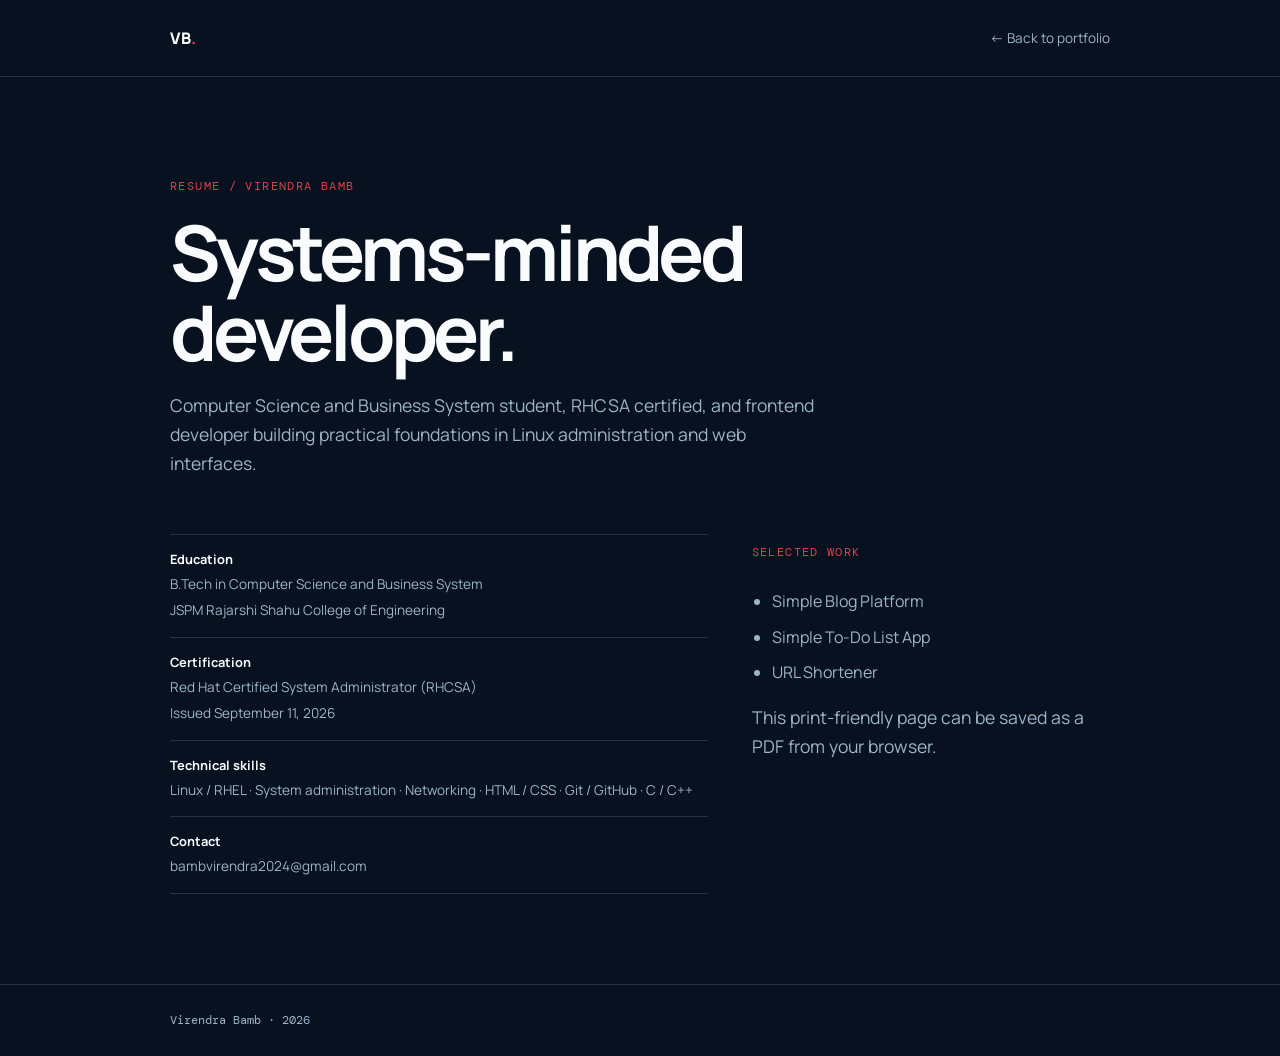
<file: resume.html>
<!DOCTYPE html>
<html lang="en">
<head>
    <meta charset="UTF-8">
    <meta name="viewport" content="width=device-width, initial-scale=1.0">
    <title>Resume | Virendra Bamb</title>
    <link rel="stylesheet" href="css/projects.css">
</head>
<body>
    <header class="project-header"><nav class="project-nav container"><a class="logo" href="index.html">VB<span>.</span></a><a class="back-link" href="index.html">← Back to portfolio</a></nav></header>
    <main class="container"><p class="eyebrow">Resume / Virendra Bamb</p><h1>Systems-minded developer.</h1><p class="intro">Computer Science and Business System student, RHCSA certified, and frontend developer building practical foundations in Linux administration and web interfaces.</p><div class="project-layout"><div><div class="details"><div><strong>Education</strong><span>B.Tech in Computer Science and Business System<br>JSPM Rajarshi Shahu College of Engineering</span></div><div><strong>Certification</strong><span>Red Hat Certified System Administrator (RHCSA)<br>Issued September 11, 2026</span></div><div><strong>Technical skills</strong><span>Linux / RHEL · System administration · Networking · HTML / CSS · Git / GitHub · C / C++</span></div><div><strong>Contact</strong><span><a href="mailto:bambvirendra2024@gmail.com">bambvirendra2024@gmail.com</a></span></div></div></div><div><p class="eyebrow">Selected work</p><ul class="feature-list"><li>Simple Blog Platform</li><li>Simple To-Do List App</li><li>URL Shortener</li></ul><p class="intro">This print-friendly page can be saved as a PDF from your browser.</p></div></div></main>
    <footer><div class="container">Virendra Bamb · 2026</div></footer>
</body>
</html>
</file>
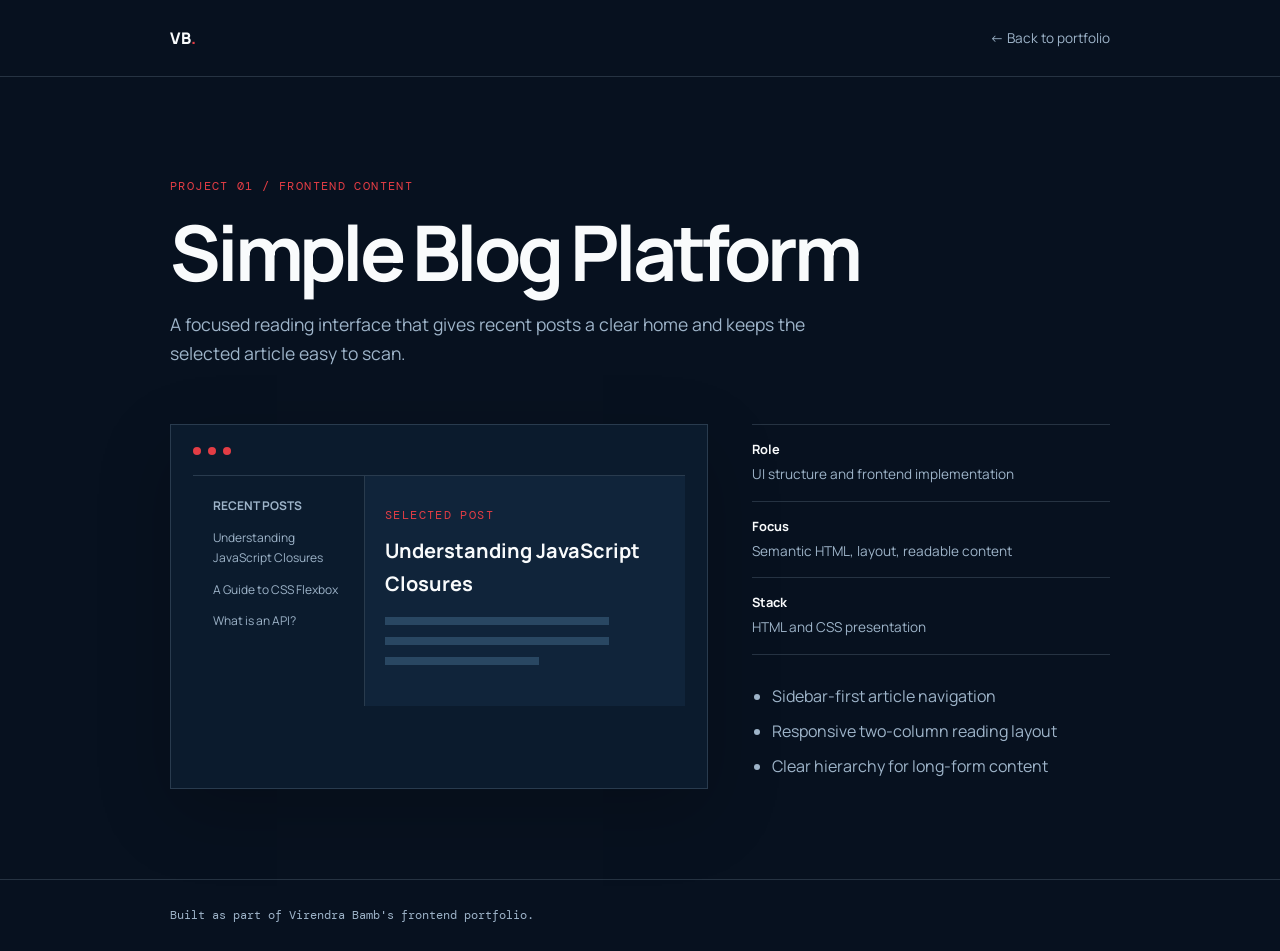
<file: projects/blog.html>
<!DOCTYPE html>
<html lang="en">
<head>
    <meta charset="UTF-8">
    <meta name="viewport" content="width=device-width, initial-scale=1.0">
    <title>Blog Platform | Virendra Bamb</title>
    <link rel="stylesheet" href="../css/projects.css">
</head>
<body>
    <header class="project-header"><nav class="project-nav container"><a class="logo" href="../index.html">VB<span>.</span></a><a class="back-link" href="../index.html#projects">← Back to portfolio</a></nav></header>
    <main class="container"><p class="eyebrow">Project 01 / frontend content</p><h1>Simple Blog Platform</h1><p class="intro">A focused reading interface that gives recent posts a clear home and keeps the selected article easy to scan.</p><div class="project-layout"><div class="preview" aria-label="Static preview of the blog platform"><div class="preview-bar"><i></i><i></i><i></i></div><div class="mock-layout"><aside class="mock-sidebar"><strong>RECENT POSTS</strong><p>Understanding JavaScript Closures</p><p>A Guide to CSS Flexbox</p><p>What is an API?</p></aside><article class="mock-content"><p class="eyebrow">Selected post</p><h2>Understanding JavaScript Closures</h2><div class="mock-line"></div><div class="mock-line"></div><div class="mock-line short"></div></article></div></div><div><div class="details"><div><strong>Role</strong><span>UI structure and frontend implementation</span></div><div><strong>Focus</strong><span>Semantic HTML, layout, readable content</span></div><div><strong>Stack</strong><span>HTML and CSS presentation</span></div></div><ul class="feature-list"><li>Sidebar-first article navigation</li><li>Responsive two-column reading layout</li><li>Clear hierarchy for long-form content</li></ul></div></div></main>
    <footer><div class="container">Built as part of Virendra Bamb's frontend portfolio.</div></footer>
</body>
</html>
</file>
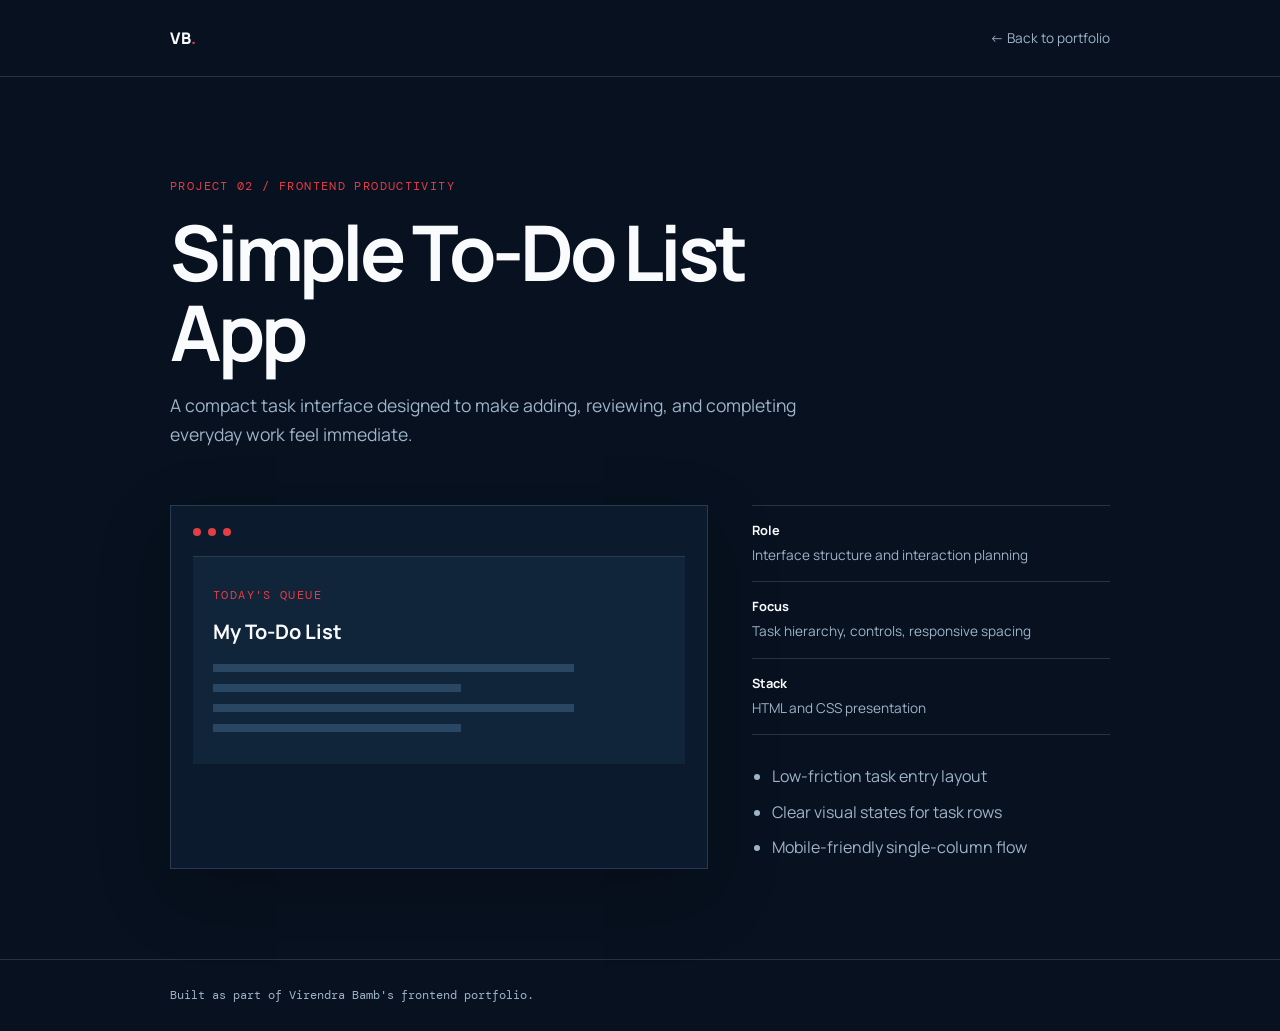
<file: projects/todo.html>
<!DOCTYPE html>
<html lang="en">
<head>
    <meta charset="UTF-8">
    <meta name="viewport" content="width=device-width, initial-scale=1.0">
    <title>To-Do List | Virendra Bamb</title>
    <link rel="stylesheet" href="../css/projects.css">
</head>
<body>
    <header class="project-header"><nav class="project-nav container"><a class="logo" href="../index.html">VB<span>.</span></a><a class="back-link" href="../index.html#projects">← Back to portfolio</a></nav></header>
    <main class="container"><p class="eyebrow">Project 02 / frontend productivity</p><h1>Simple To-Do List App</h1><p class="intro">A compact task interface designed to make adding, reviewing, and completing everyday work feel immediate.</p><div class="project-layout"><div class="preview" aria-label="Static preview of the to-do list app"><div class="preview-bar"><i></i><i></i><i></i></div><div class="mock-content"><p class="eyebrow">Today's queue</p><h2>My To-Do List</h2><div class="mock-line"></div><div class="mock-line short"></div><div class="mock-line"></div><div class="mock-line short"></div></div></div><div><div class="details"><div><strong>Role</strong><span>Interface structure and interaction planning</span></div><div><strong>Focus</strong><span>Task hierarchy, controls, responsive spacing</span></div><div><strong>Stack</strong><span>HTML and CSS presentation</span></div></div><ul class="feature-list"><li>Low-friction task entry layout</li><li>Clear visual states for task rows</li><li>Mobile-friendly single-column flow</li></ul></div></div></main>
    <footer><div class="container">Built as part of Virendra Bamb's frontend portfolio.</div></footer>
</body>
</html>
</file>
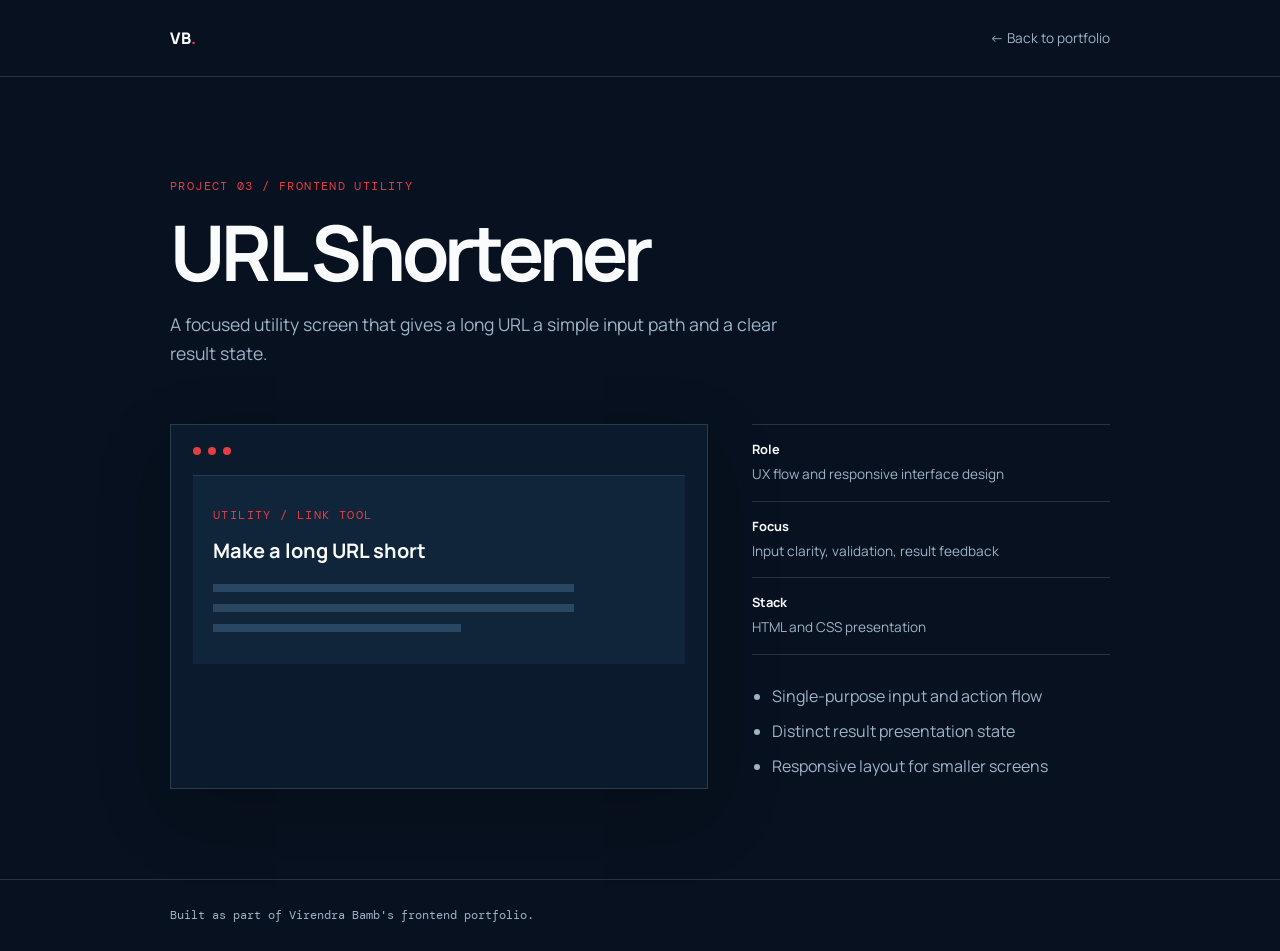
<file: projects/url-shortener.html>
<!DOCTYPE html>
<html lang="en">
<head>
    <meta charset="UTF-8">
    <meta name="viewport" content="width=device-width, initial-scale=1.0">
    <title>URL Shortener | Virendra Bamb</title>
    <link rel="stylesheet" href="../css/projects.css">
</head>
<body>
    <header class="project-header"><nav class="project-nav container"><a class="logo" href="../index.html">VB<span>.</span></a><a class="back-link" href="../index.html#projects">← Back to portfolio</a></nav></header>
    <main class="container"><p class="eyebrow">Project 03 / frontend utility</p><h1>URL Shortener</h1><p class="intro">A focused utility screen that gives a long URL a simple input path and a clear result state.</p><div class="project-layout"><div class="preview" aria-label="Static preview of the URL shortener"><div class="preview-bar"><i></i><i></i><i></i></div><div class="mock-content"><p class="eyebrow">Utility / link tool</p><h2>Make a long URL short</h2><div class="mock-line"></div><div class="mock-line"></div><div class="mock-line short"></div></div></div><div><div class="details"><div><strong>Role</strong><span>UX flow and responsive interface design</span></div><div><strong>Focus</strong><span>Input clarity, validation, result feedback</span></div><div><strong>Stack</strong><span>HTML and CSS presentation</span></div></div><ul class="feature-list"><li>Single-purpose input and action flow</li><li>Distinct result presentation state</li><li>Responsive layout for smaller screens</li></ul></div></div></main>
    <footer><div class="container">Built as part of Virendra Bamb's frontend portfolio.</div></footer>
</body>
</html>
</file>
<file: css/projects.css>
@import url('https://fonts.googleapis.com/css2?family=DM+Mono:wght@400;500&family=Manrope:wght@400;500;600;700;800&display=swap');

:root { --navy-950: #07111f; --navy-900: #0b1b2d; --navy-800: #112941; --steel: #9eb4c9; --white: #f9fbfc; --red: #e33d45; --line: rgba(179, 205, 225, .18); }
* { box-sizing: border-box; }
html { scroll-behavior: smooth; }
body { margin: 0; min-height: 100vh; background: var(--navy-950); color: var(--white); font: 1rem/1.65 'Manrope', sans-serif; }
a { color: inherit; text-decoration: none; }
.container { width: min(940px, calc(100% - 40px)); margin: 0 auto; }
.project-header { border-bottom: 1px solid var(--line); }
.project-nav { display: flex; justify-content: space-between; align-items: center; min-height: 76px; gap: 20px; }
.logo { font-weight: 800; letter-spacing: .04em; }
.logo span, .eyebrow { color: var(--red); }
.back-link { color: var(--steel); font-size: .85rem; }
.back-link:hover { color: var(--white); }
main { padding: 90px 0; }
.eyebrow { font: .72rem 'DM Mono', monospace; letter-spacing: .12em; text-transform: uppercase; }
h1 { max-width: 700px; margin: 18px 0; font-size: clamp(2.4rem, 6vw, 5rem); line-height: 1.05; letter-spacing: -.055em; }
.intro { max-width: 650px; color: var(--steel); font-size: 1.1rem; }
.project-layout { display: grid; grid-template-columns: 1.2fr .8fr; gap: 44px; margin-top: 56px; }
.preview { min-height: 320px; border: 1px solid var(--line); background: var(--navy-900); padding: 22px; box-shadow: 0 24px 70px rgba(0,0,0,.2); }
.preview-bar { display: flex; gap: 7px; padding-bottom: 20px; border-bottom: 1px solid var(--line); }
.preview-bar i { width: 8px; height: 8px; border-radius: 50%; background: var(--red); }
.mock-layout { display: grid; grid-template-columns: .7fr 1.3fr; min-height: 230px; }
.mock-sidebar, .mock-content { padding: 20px; }
.mock-sidebar { border-right: 1px solid var(--line); color: var(--steel); font-size: .75rem; }
.mock-content { background: #10243a; }
.mock-content h2 { margin-top: 0; font-size: 1.25rem; }
.mock-line { height: 8px; width: 80%; margin: 12px 0; background: #294762; }
.mock-line.short { width: 55%; }
.details { border-top: 1px solid var(--line); }
.details div { padding: 14px 0; border-bottom: 1px solid var(--line); }
.details strong { display: block; font-size: .8rem; }
.details span { color: var(--steel); font-size: .85rem; }
.feature-list { margin: 28px 0 0; padding-left: 20px; color: var(--steel); }
.feature-list li { margin: 9px 0; }
footer { padding: 28px 0; border-top: 1px solid var(--line); color: var(--steel); font: .72rem 'DM Mono', monospace; }
@media (max-width: 700px) { .project-layout { grid-template-columns: 1fr; } main { padding: 60px 0; } .mock-layout { grid-template-columns: 1fr; } .mock-sidebar { border-right: 0; border-bottom: 1px solid var(--line); } }
</file>
